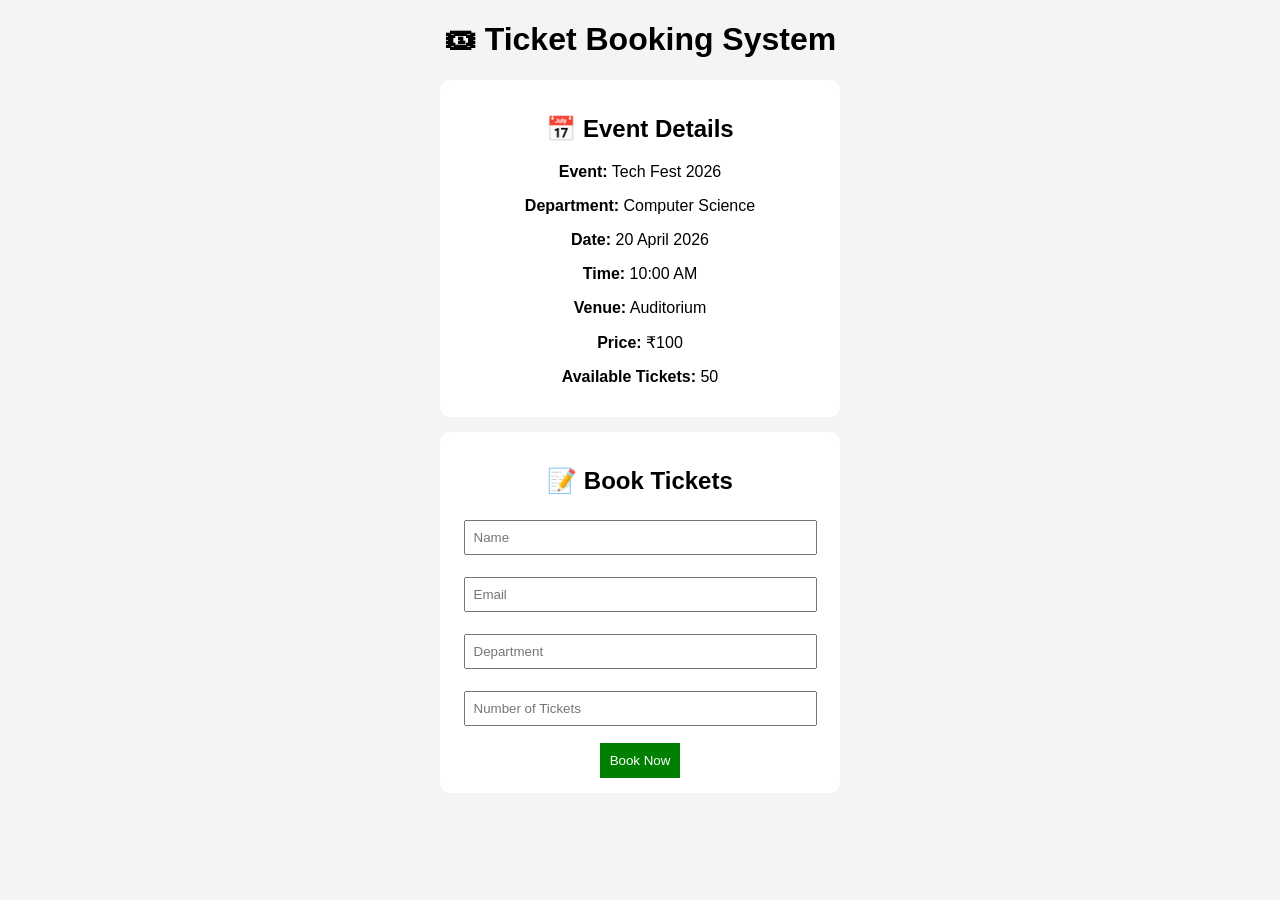
<file: index.html>
<!DOCTYPE html>
<html lang="en">
<head>
  <meta charset="UTF-8">
  <title>Ticket Booking System</title>
  <style>
    body {
      font-family: Arial;
      background: #f4f4f4;
      text-align: center;
    }

    .container {
      width: 400px;
      margin: auto;
    }

    .card {
      background: white;
      padding: 15px;
      margin: 15px 0;
      border-radius: 10px;
    }

    input {
      width: 90%;
      padding: 8px;
      margin: 5px 0;
    }

    button {
      padding: 10px;
      background: green;
      color: white;
      border: none;
      cursor: pointer;
    }

    .error {
      color: red;
      font-size: 12px;
    }

    .summary {
      background: #d4edda;
      padding: 10px;
      border-radius: 10px;
      display: none;
    }
  </style>
</head>

<body>

<div class="container">

  <h1>🎟 Ticket Booking System</h1>

  <!-- Event Details -->
  <div class="card">
    <h2>📅 Event Details</h2>
    <p><b>Event:</b> Tech Fest 2026</p>
    <p><b>Department:</b> Computer Science</p>
    <p><b>Date:</b> 20 April 2026</p>
    <p><b>Time:</b> 10:00 AM</p>
    <p><b>Venue:</b> Auditorium</p>
    <p><b>Price:</b> ₹100</p>
    <p><b>Available Tickets:</b> <span id="available">50</span></p>
  </div>

  <!-- Booking Form -->
  <div class="card">
    <h2>📝 Book Tickets</h2>

    <form id="bookingForm">

      <input type="text" id="name" placeholder="Name">
      <p class="error" id="nameError"></p>

      <input type="text" id="email" placeholder="Email">
      <p class="error" id="emailError"></p>

      <input type="text" id="department" placeholder="Department">
      <p class="error" id="deptError"></p>

      <input type="number" id="tickets" placeholder="Number of Tickets">
      <p class="error" id="ticketError"></p>

      <button type="submit">Book Now</button>
    </form>
  </div>

  <!-- Summary -->
  <div class="summary" id="summary">
    <h2>✅ Booking Summary</h2>
    <p id="sName"></p>
    <p id="sEvent"></p>
    <p id="sTickets"></p>
    <p id="sAmount"></p>
  </div>

</div>

<script>
  let availableTickets = 50;
  const price = 100;

  const form = document.getElementById("bookingForm");

  form.addEventListener("submit", function(e) {
    e.preventDefault();

    // Get values
    let name = document.getElementById("name").value.trim();
    let email = document.getElementById("email").value.trim();
    let dept = document.getElementById("department").value.trim();
    let tickets = parseInt(document.getElementById("tickets").value);

    // Clear errors
    document.getElementById("nameError").innerText = "";
    document.getElementById("emailError").innerText = "";
    document.getElementById("deptError").innerText = "";
    document.getElementById("ticketError").innerText = "";

    let valid = true;

    // Validation
    if (name === "") {
      document.getElementById("nameError").innerText = "Name is required";
      valid = false;
    }

    if (email === "") {
      document.getElementById("emailError").innerText = "Email required";
      valid = false;
    } else if (!/\S+@\S+\.\S+/.test(email)) {
      document.getElementById("emailError").innerText = "Invalid email";
      valid = false;
    }

    if (dept === "") {
      document.getElementById("deptError").innerText = "Department required";
      valid = false;
    }

    if (!tickets || tickets <= 0) {
      document.getElementById("ticketError").innerText = "Enter valid number";
      valid = false;
    } else if (tickets > availableTickets) {
      document.getElementById("ticketError").innerText = "Not enough tickets";
      valid = false;
    }

    if (!valid) return;

    // Update tickets
    availableTickets -= tickets;
    document.getElementById("available").innerText = availableTickets;

    // Show summary
    document.getElementById("summary").style.display = "block";
    document.getElementById("sName").innerText = "Name: " + name;
    document.getElementById("sEvent").innerText = "Event: Tech Fest 2026";
    document.getElementById("sTickets").innerText = "Tickets: " + tickets;
    document.getElementById("sAmount").innerText = "Total: ₹" + (tickets * price);

    alert("🎉 Booking Successful!");

    // Reset form
    form.reset();
  });
</script>

</body>
</html>
</file>
